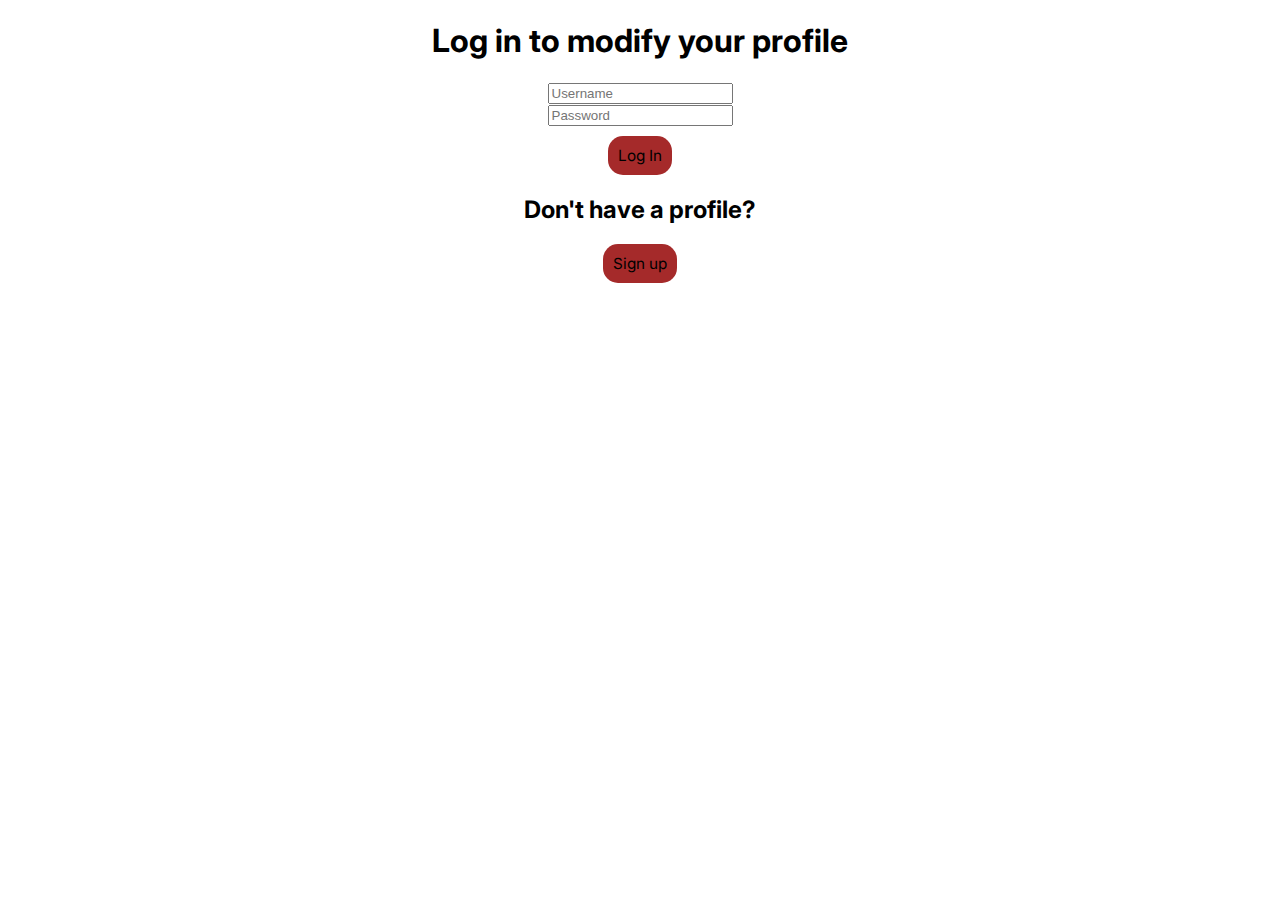
<file: templates/index.html>
<!DOCTYPE html>
<!--[if lt IE 7]>      <html class="no-js lt-ie9 lt-ie8 lt-ie7"> <![endif]-->
<!--[if IE 7]>         <html class="no-js lt-ie9 lt-ie8"> <![endif]-->
<!--[if IE 8]>         <html class="no-js lt-ie9"> <![endif]-->
<!--[if gt IE 8]>      <html class="no-js"> <!--<![endif]-->
<html>
    <head>
        <meta charset="utf-8">
        <meta http-equiv="X-UA-Compatible" content="IE=edge">
        <title>Hestia</title>
        <meta name="description" content="">
        <meta name="viewport" content="width=device-width, initial-scale=1">
        <link rel="stylesheet" href="/static/css/index.css">
    </head>
    <body>
        <!--[if lt IE 7]>
            <p class="browsehappy">You are using an <strong>outdated</strong> browser. Please <a href="#">upgrade your browser</a> to improve your experience.</p>
        <![endif]-->
        <div class="header">
            <h1>Log in to modify your profile</h1>
        </div>
        <div class="signon">
            <input type="text" placeholder="Username" required><br>
            <input type="password" placeholder="Password" required><br>
            <div class="button"><p>Log In</p></div>
        </div>
        <div class="signon">
            <h2>Don't have a profile?</h2>
            <div class="button signup"><p>Sign up</p></div>
        </div>
        
        <script src="" async defer></script>
    </body>
</html>
</file>
<file: static/css/index.css>
@import url('https://fonts.googleapis.com/css?family=Inter:400,500,600,700,800,900&display=swap');
body {
    font-family: "Inter", sans-serif;
}
.header {
    text-align: center;
}

.signon {
    text-align: center;
}

.button {
    background-color:brown;
    max-width: fit-content;
    border-radius: 15px;
    display: flex;
    margin: auto;
    cursor: pointer;
    margin-top: 10px;
    transition: transform 0.2s ease, filter 0.2s ease;
}

.button:hover {
    filter:brightness(125%);
    transform: scale(1.1);
}

.button p {
    font-size: 11.5pt;
    margin: 5px;
    padding: 5px;
}
</file>
